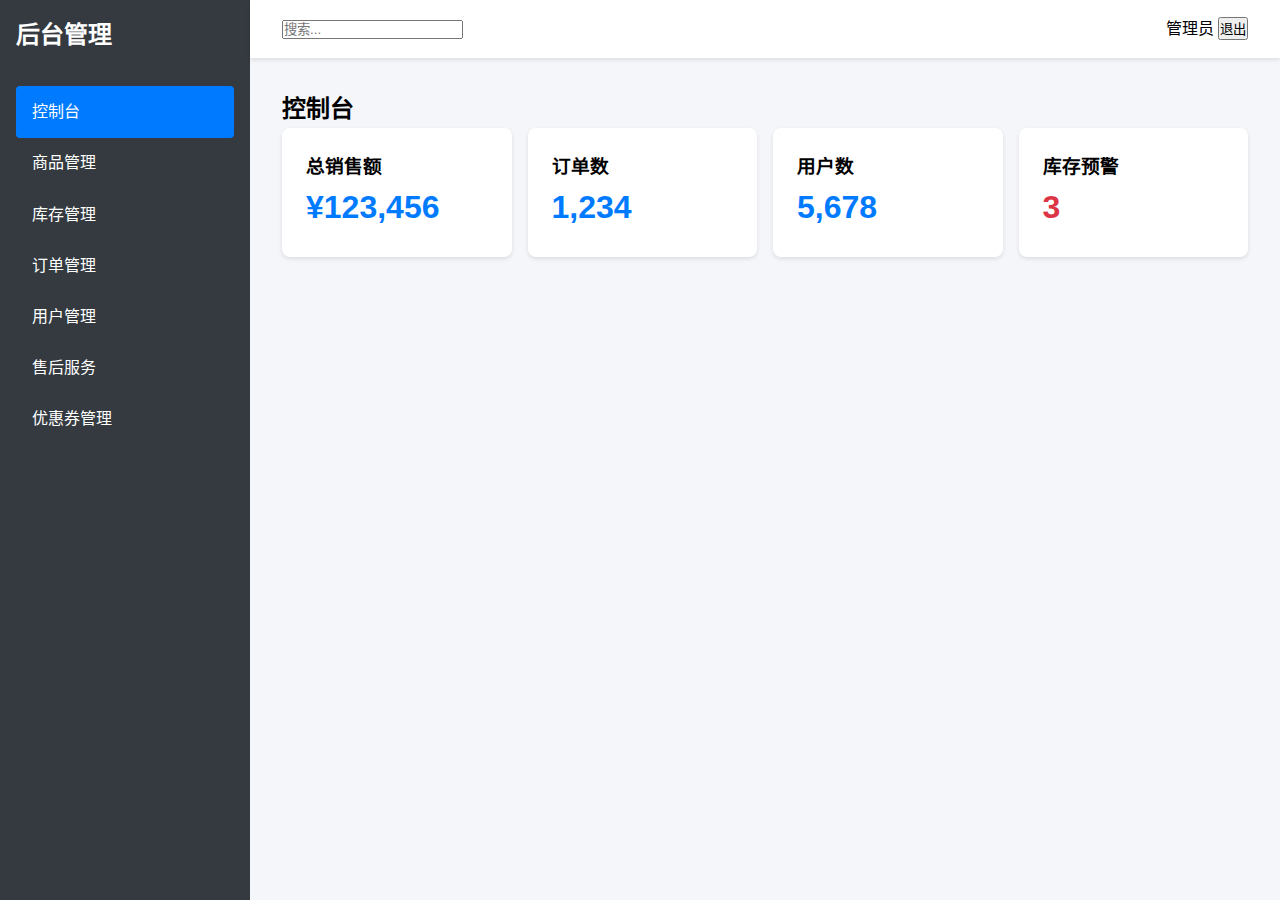
<file: 电商/admin.html>
<!DOCTYPE html>
<html lang="zh-CN">
<head>
    <meta charset="UTF-8">
    <meta name="viewport" content="width=device-width, initial-scale=1.0">
    <title>商城后台管理系统</title>
    <link rel="stylesheet" href="css/style.css">
    <link rel="stylesheet" href="css/admin.css">
</head>
<body class="admin-body">
    <div class="admin-container">
        <nav class="admin-sidebar">
            <div class="admin-logo">
                <h2>后台管理</h2>
            </div>
            <ul class="admin-menu">
                <li><a href="#dashboard" class="active">控制台</a></li>
                <li><a href="#products">商品管理</a></li>
                <li><a href="#inventory">库存管理</a></li>
                <li><a href="#orders">订单管理</a></li>
                <li><a href="#users">用户管理</a></li>
                <li><a href="#service">售后服务</a></li>
                <li><a href="#coupons">优惠券管理</a></li>
            </ul>
        </nav>
        
        <main class="admin-main">
            <header class="admin-header">
                <div class="admin-search">
                    <input type="text" placeholder="搜索...">
                </div>
                <div class="admin-user">
                    <span>管理员</span>
                    <button onclick="logout()">退出</button>
                </div>
            </header>

            <div class="admin-content">
                <section id="dashboard" class="admin-section">
                    <h2>控制台</h2>
                    <div class="dashboard-stats">
                        <div class="stat-card">
                            <h3>总销售额</h3>
                            <p class="stat-value">¥123,456</p>
                        </div>
                        <div class="stat-card">
                            <h3>订单数</h3>
                            <p class="stat-value">1,234</p>
                        </div>
                        <div class="stat-card">
                            <h3>用户数</h3>
                            <p class="stat-value">5,678</p>
                        </div>
                        <div class="stat-card">
                            <h3>库存预警</h3>
                            <p class="stat-value warning">3</p>
                        </div>
                    </div>
                </section>

                <section id="inventory" class="admin-section" style="display: none;">
                    <h2>库存管理</h2>
                    <div class="inventory-controls">
                        <button onclick="showAddInventoryModal()">添加库存</button>
                        <button onclick="exportInventory()">导出库存报表</button>
                    </div>
                    <table class="inventory-table">
                        <thead>
                            <tr>
                                <th>商品ID</th>
                                <th>商品名称</th>
                                <th>当前库存</th>
                                <th>预警阈值</th>
                                <th>状态</th>
                                <th>操作</th>
                            </tr>
                        </thead>
                        <tbody id="inventoryList">
                            <!-- 库存数据将通过 JavaScript 动态生成 -->
                        </tbody>
                    </table>
                </section>

                <section id="service" class="admin-section" style="display: none;">
                    <h2>售后服务管理</h2>
                    <div class="service-list">
                        <!-- 售后服务请求将通过 JavaScript 动态生成 -->
                    </div>
                </section>
            </div>
        </main>
    </div>

    <!-- 库存管理模态框 -->
    <div class="modal" id="inventoryModal">
        <div class="modal-content">
            <span class="close">&times;</span>
            <h2>调整库存</h2>
            <form id="inventoryForm">
                <select name="productId" required>
                    <!-- 商品选项将通过 JavaScript 动态生成 -->
                </select>
                <input type="number" name="quantity" placeholder="调整数量" required>
                <input type="number" name="threshold" placeholder="预警阈值" required>
                <button type="submit">保存</button>
            </form>
        </div>
    </div>

    <script src="js/admin.js"></script>
</body>
</html>
</file>
<file: 电商/css/style.css>
* {
    margin: 0;
    padding: 0;
    box-sizing: border-box;
}

body {
    font-family: Arial, sans-serif;
    line-height: 1.6;
}

.navbar {
    background-color: #333;
    color: white;
    padding: 1rem;
    display: flex;
    justify-content: space-between;
    align-items: center;
}

.nav-links a {
    color: white;
    text-decoration: none;
    margin-left: 1rem;
}

.nav-links a:hover {
    color: #ddd;
}

.hero {
    text-align: center;
    padding: 6rem 2rem;
    background: linear-gradient(135deg, #6366f1 0%, #a855f7 100%);
    color: white;
    position: relative;
    overflow: hidden;
}

.hero::before {
    content: '';
    position: absolute;
    top: 0;
    left: 0;
    right: 0;
    bottom: 0;
    background: url('path/to/pattern.svg') center/cover;
    opacity: 0.1;
    animation: float 20s linear infinite;
}

.hero h2 {
    font-size: 3rem;
    margin-bottom: 1rem;
    animation: slideUp 0.8s ease-out;
}

.hero p {
    font-size: 1.2rem;
    opacity: 0;
    animation: fadeIn 0.8s ease-out forwards;
    animation-delay: 0.3s;
}

.products {
    padding: 2rem;
}

.product-grid {
    display: grid;
    grid-template-columns: repeat(auto-fit, minmax(250px, 1fr));
    gap: 2rem;
    padding: 2rem;
}

.product-card {
    border: 1px solid #eee;
    padding: 1rem;
    text-align: center;
    border-radius: 12px;
    background: white;
    box-shadow: 0 4px 6px rgba(0, 0, 0, 0.1);
    transition: all 0.3s ease;
    animation: fadeIn 0.5s ease-out;
}

.product-card:hover {
    transform: translateY(-5px);
    box-shadow: 0 8px 15px rgba(0, 0, 0, 0.1);
}

.product-card img {
    max-width: 100%;
    height: auto;
    border-radius: 8px;
    transition: transform 0.3s ease;
}

.product-card:hover img {
    transform: scale(1.05);
}

.product-card button {
    background-color: #007bff;
    color: white;
    border: none;
    padding: 0.5rem 1rem;
    cursor: pointer;
    margin-top: 1rem;
}

footer {
    background-color: #333;
    color: white;
    text-align: center;
    padding: 1rem;
    position: fixed;
    bottom: 0;
    width: 100%;
}

/* 购物车样式 */
.cart-section {
    padding: 2rem;
    margin-bottom: 60px;
}

.cart-container {
    display: grid;
    grid-template-columns: 2fr 1fr;
    gap: 2rem;
    max-width: 1200px;
    margin: 0 auto;
}

.cart-items {
    background: #fff;
    padding: 1rem;
    border: 1px solid #ddd;
}

.cart-item {
    display: grid;
    grid-template-columns: auto 1fr auto;
    gap: 1rem;
    padding: 1rem;
    border-bottom: 1px solid #eee;
    align-items: center;
    animation: slideUp 0.3s ease-out;
}

.cart-item.removing {
    animation: slideOut 0.3s ease-out forwards;
}

@keyframes slideOut {
    to {
        transform: translateX(100%);
        opacity: 0;
    }
}

.cart-item img {
    width: 80px;
    height: 80px;
    object-fit: cover;
}

.cart-summary {
    background: #f8f9fa;
    padding: 1rem;
    border: 1px solid #ddd;
    position: sticky;
    top: 20px;
}

.checkout-btn {
    width: 100%;
    padding: 1rem;
    background: #28a745;
    color: white;
    border: none;
    border-radius: 4px;
    cursor: pointer;
    margin-top: 1rem;
}

/* 模态框样式 */
.modal {
    display: none;
    position: fixed;
    top: 0;
    left: 0;
    width: 100%;
    height: 100%;
    background: rgba(0,0,0,0.5);
    z-index: 1000;
}

.modal-content {
    background: white;
    padding: 2rem;
    width: 90%;
    max-width: 500px;
    margin: 50px auto;
    border-radius: 8px;
    animation: modalSlideIn 0.4s ease-out;
}

@keyframes modalSlideIn {
    from {
        transform: translateY(-100px);
        opacity: 0;
    }
    to {
        transform: translateY(0);
        opacity: 1;
    }
}

.modal input {
    width: 100%;
    padding: 0.8rem;
    margin: 0.5rem 0;
    border: 1px solid #ddd;
    border-radius: 4px;
}

.close {
    float: right;
    cursor: pointer;
    font-size: 1.5rem;
}

/* 响应式设计 */
@media (max-width: 768px) {
    .cart-container {
        grid-template-columns: 1fr;
    }
    
    .nav-links {
        display: none;
    }
    
    .nav-links.active {
        display: flex;
        flex-direction: column;
        position: absolute;
        top: 100%;
        left: 0;
        right: 0;
        background: #333;
        padding: 1rem;
    }
} 

/* 搜索框样式 */
.search-box {
    display: flex;
    gap: 0.5rem;
    margin: 0 2rem;
}

.search-box input {
    padding: 0.5rem;
    border: none;
    border-radius: 4px;
    width: 300px;
}

.search-box button {
    padding: 0.5rem 1rem;
    background: #007bff;
    color: white;
    border: none;
    border-radius: 4px;
    cursor: pointer;
}

/* 商品详情样式 */
.product-detail {
    max-width: 800px !important;
}

.product-detail-content {
    display: grid;
    grid-template-columns: 1fr 1fr;
    gap: 2rem;
}

.product-detail img {
    width: 100%;
    max-width: 400px;
    height: auto;
}

.product-info {
    padding: 1rem;
}

.product-info h2 {
    margin-bottom: 1rem;
}

.product-price {
    font-size: 1.5rem;
    color: #e44d26;
    margin: 1rem 0;
}

.product-description {
    margin: 1rem 0;
    line-height: 1.8;
}

.stock-info {
    color: #28a745;
    margin: 1rem 0;
}

.quantity-selector {
    display: flex;
    align-items: center;
    gap: 1rem;
    margin: 1rem 0;
}

.quantity-selector button {
    padding: 0.5rem 1rem;
    background: #f8f9fa;
    border: 1px solid #ddd;
    cursor: pointer;
}

.quantity-selector span {
    padding: 0.5rem 1rem;
}

/* 表单样式增强 */
.form-group {
    margin-bottom: 1rem;
}

.form-group label {
    display: block;
    margin-bottom: 0.5rem;
}

.error-message {
    color: #dc3545;
    font-size: 0.875rem;
    margin-top: 0.25rem;
}

/* 动画效果 */
.modal-content {
    animation: slideIn 0.3s ease-out;
}

@keyframes slideIn {
    from {
        transform: translateY(-100px);
        opacity: 0;
    }
    to {
        transform: translateY(0);
        opacity: 1;
    }
} 

/* 分类导航样式 */
.categories {
    padding: 1rem 2rem;
    background: #f8f9fa;
}

.category-list {
    display: flex;
    gap: 1rem;
    flex-wrap: wrap;
    margin: 1rem 0;
}

.category-btn {
    padding: 0.5rem 1.5rem;
    border: 1px solid #ddd;
    border-radius: 20px;
    background: white;
    cursor: pointer;
    transition: all 0.3s;
}

.category-btn.active {
    background: #007bff;
    color: white;
    border-color: #007bff;
}

/* 订单列表样式 */
.orders-section {
    padding: 2rem;
    margin-bottom: 60px;
}

.order-item {
    border: 1px solid #ddd;
    margin-bottom: 1rem;
    padding: 1rem;
    border-radius: 4px;
}

.order-header {
    display: flex;
    justify-content: space-between;
    border-bottom: 1px solid #eee;
    padding-bottom: 0.5rem;
    margin-bottom: 1rem;
}

.order-products {
    display: grid;
    gap: 1rem;
}

.order-product {
    display: grid;
    grid-template-columns: auto 1fr auto;
    gap: 1rem;
    align-items: center;
}

/* 评价系统样式 */
.rating {
    display: flex;
    gap: 0.5rem;
    margin: 1rem 0;
}

.star {
    font-size: 2rem;
    cursor: pointer;
    color: #ddd;
}

.star.active {
    color: #ffd700;
}

.reviews {
    margin-top: 2rem;
}

.review-item {
    border-bottom: 1px solid #eee;
    padding: 1rem 0;
}

.review-header {
    display: flex;
    justify-content: space-between;
    margin-bottom: 0.5rem;
}

.review-rating {
    color: #ffd700;
}

textarea {
    width: 100%;
    min-height: 100px;
    padding: 0.5rem;
    margin: 1rem 0;
    border: 1px solid #ddd;
    border-radius: 4px;
    resize: vertical;
}

/* 地址管理样式 */
.address-list {
    margin-bottom: 1rem;
}

.address-item {
    border: 1px solid #ddd;
    padding: 1rem;
    margin-bottom: 0.5rem;
    border-radius: 4px;
    position: relative;
}

.address-item.selected {
    border-color: #007bff;
    background: #f8f9fa;
}

.address-actions {
    position: absolute;
    right: 1rem;
    top: 1rem;
}

.add-address-btn {
    width: 100%;
    padding: 0.8rem;
    background: #28a745;
    color: white;
    border: none;
    border-radius: 4px;
    cursor: pointer;
    margin-bottom: 1rem;
}

/* 支付系统样式 */
.payment-methods {
    margin: 1rem 0;
}

.payment-options {
    display: grid;
    gap: 1rem;
    margin: 1rem 0;
}

.payment-options label {
    display: flex;
    align-items: center;
    gap: 0.5rem;
    padding: 1rem;
    border: 1px solid #ddd;
    border-radius: 4px;
    cursor: pointer;
}

.payment-options label:hover {
    background: #f8f9fa;
}

.payment-options input[type="radio"]:checked + span {
    color: #007bff;
    font-weight: bold;
}

.pay-btn {
    width: 100%;
    padding: 1rem;
    background: #007bff;
    color: white;
    border: none;
    border-radius: 4px;
    cursor: pointer;
    font-size: 1.1rem;
}

.order-info {
    background: #f8f9fa;
    padding: 1rem;
    border-radius: 4px;
    margin-bottom: 1rem;
}

.order-info-item {
    display: flex;
    justify-content: space-between;
    margin-bottom: 0.5rem;
}

/* 收藏按钮样式 */
.favorite-btn {
    background-color: #fff;
    color: #666;
    border: 1px solid #ddd;
    padding: 0.5rem 1rem;
    cursor: pointer;
    margin-right: 0.5rem;
    transition: all 0.3s;
}

.favorite-btn.active {
    background-color: #ff4d4d;
    color: white;
    border-color: #ff4d4d;
}

/* 收藏夹样式 */
.favorites-section {
    padding: 2rem;
    margin-bottom: 60px;
}

.favorites-grid {
    display: grid;
    grid-template-columns: repeat(auto-fit, minmax(250px, 1fr));
    gap: 2rem;
    padding: 2rem;
}

/* 优惠券输入框样式 */
.coupon-input {
    display: flex;
    gap: 0.5rem;
    margin: 1rem 0;
}

.coupon-input input {
    flex: 1;
    padding: 0.5rem;
    border: 1px solid #ddd;
    border-radius: 4px;
}

.coupon-input button {
    padding: 0.5rem 1rem;
    background: #666;
    color: white;
    border: none;
    border-radius: 4px;
    cursor: pointer;
}

.discount {
    color: #28a745;
    font-weight: bold;
}

.subtotal, .discount, .total {
    display: flex;
    justify-content: space-between;
    margin: 0.5rem 0;
}

.total {
    border-top: 1px solid #ddd;
    padding-top: 0.5rem;
    font-weight: bold;
    font-size: 1.1rem;
}

/* 添加全局动画效果 */
@keyframes fadeIn {
    from { opacity: 0; }
    to { opacity: 1; }
}

@keyframes slideUp {
    from { transform: translateY(20px); opacity: 0; }
    to { transform: translateY(0); opacity: 1; }
}

@keyframes pulse {
    0% { transform: scale(1); }
    50% { transform: scale(1.05); }
    100% { transform: scale(1); }
}

/* 更新按钮样式 */
.btn-primary, .btn-secondary, .checkout-btn {
    padding: 0.8rem 1.5rem;
    border: none;
    border-radius: 8px;
    font-weight: 600;
    cursor: pointer;
    transition: all 0.3s ease;
    position: relative;
    overflow: hidden;
}

.btn-primary::after, .btn-secondary::after, .checkout-btn::after {
    content: '';
    position: absolute;
    top: 50%;
    left: 50%;
    width: 0;
    height: 0;
    background: rgba(255, 255, 255, 0.2);
    border-radius: 50%;
    transform: translate(-50%, -50%);
    transition: width 0.6s ease, height 0.6s ease;
}

.btn-primary:hover::after, .btn-secondary:hover::after, .checkout-btn:hover::after {
    width: 300px;
    height: 300px;
}

/* 添加加载动画 */
.loading {
    display: inline-block;
    width: 20px;
    height: 20px;
    border: 2px solid #f3f3f3;
    border-top: 2px solid #3498db;
    border-radius: 50%;
    animation: spin 1s linear infinite;
}

@keyframes spin {
    0% { transform: rotate(0deg); }
    100% { transform: rotate(360deg); }
}

/* 添加通知提示动画 */
.toast {
    position: fixed;
    bottom: 20px;
    right: 20px;
    padding: 1rem 2rem;
    background: #333;
    color: white;
    border-radius: 8px;
    animation: slideIn 0.3s ease-out, fadeOut 0.3s ease-out 2.7s forwards;
    z-index: 1000;
}

@keyframes slideIn {
    from { transform: translateX(100%); }
    to { transform: translateX(0); }
}

@keyframes fadeOut {
    to { opacity: 0; }
}

/* 添加骨架屏加载效果 */
.skeleton {
    background: linear-gradient(90deg, #f0f0f0 25%, #e0e0e0 50%, #f0f0f0 75%);
    background-size: 200% 100%;
    animation: loading 1.5s infinite;
}

@keyframes loading {
    from { background-position: 200% 0; }
    to { background-position: -200% 0; }
}

/* 更新导航栏样式 */
.navbar {
    background: rgba(51, 51, 51, 0.95);
    backdrop-filter: blur(10px);
    position: sticky;
    top: 0;
    z-index: 100;
}

/* 添加滚动进度条 */
.progress-bar {
    position: fixed;
    top: 0;
    left: 0;
    height: 3px;
    background: linear-gradient(to right, #4caf50, #8bc34a);
    z-index: 1001;
}
</file>
<file: 电商/css/admin.css>
.admin-body {
    background: #f4f6f9;
}

.admin-container {
    display: grid;
    grid-template-columns: 250px 1fr;
    min-height: 100vh;
}

.admin-sidebar {
    background: #343a40;
    color: white;
    padding: 1rem;
}

.admin-menu {
    list-style: none;
    padding: 0;
    margin-top: 2rem;
}

.admin-menu a {
    color: #fff;
    text-decoration: none;
    padding: 0.8rem 1rem;
    display: block;
    transition: all 0.3s;
}

.admin-menu a:hover,
.admin-menu a.active {
    background: #007bff;
    border-radius: 4px;
}

.admin-header {
    background: white;
    padding: 1rem 2rem;
    display: flex;
    justify-content: space-between;
    align-items: center;
    box-shadow: 0 2px 4px rgba(0,0,0,0.1);
}

.admin-content {
    padding: 2rem;
}

.dashboard-stats {
    display: grid;
    grid-template-columns: repeat(auto-fit, minmax(200px, 1fr));
    gap: 1rem;
    margin-bottom: 2rem;
}

.stat-card {
    background: white;
    padding: 1.5rem;
    border-radius: 8px;
    box-shadow: 0 2px 4px rgba(0,0,0,0.1);
}

.stat-value {
    font-size: 2rem;
    font-weight: bold;
    color: #007bff;
}

.stat-value.warning {
    color: #dc3545;
}

.inventory-table {
    width: 100%;
    border-collapse: collapse;
    background: white;
    box-shadow: 0 2px 4px rgba(0,0,0,0.1);
}

.inventory-table th,
.inventory-table td {
    padding: 1rem;
    text-align: left;
    border-bottom: 1px solid #eee;
}

.inventory-controls {
    margin-bottom: 1rem;
}

.inventory-controls button {
    padding: 0.5rem 1rem;
    margin-right: 1rem;
}

.service-list {
    display: grid;
    gap: 1rem;
}

.service-item {
    background: white;
    padding: 1rem;
    border-radius: 4px;
    box-shadow: 0 2px 4px rgba(0,0,0,0.1);
}

@media (max-width: 768px) {
    .admin-container {
        grid-template-columns: 1fr;
    }

    .admin-sidebar {
        position: fixed;
        left: -250px;
        top: 0;
        bottom: 0;
        z-index: 1000;
        transition: all 0.3s;
    }

    .admin-sidebar.active {
        left: 0;
    }

    .dashboard-stats {
        grid-template-columns: 1fr;
    }
}

/* 批量操作样式 */
.batch-operations {
    background: white;
    padding: 1rem;
    margin-bottom: 1rem;
    border-radius: 4px;
    box-shadow: 0 2px 4px rgba(0,0,0,0.1);
}

.batch-selection {
    display: flex;
    align-items: center;
    gap: 1rem;
    margin-bottom: 1rem;
    padding-bottom: 1rem;
    border-bottom: 1px solid #eee;
}

.selection-count {
    color: #666;
    font-size: 0.9rem;
}

.batch-actions {
    display: grid;
    grid-template-columns: repeat(auto-fit, minmax(200px, 1fr));
    gap: 1rem;
}

.action-group {
    padding: 1rem;
    background: #f8f9fa;
    border-radius: 4px;
}

.action-group h4 {
    margin-bottom: 0.5rem;
    color: #333;
}

/* 按钮样式 */
.btn-primary {
    background: #007bff;
    color: white;
}

.btn-secondary {
    background: #6c757d;
    color: white;
}

.btn-success {
    background: #28a745;
    color: white;
}

.btn-warning {
    background: #ffc107;
    color: #000;
}

.btn-danger {
    background: #dc3545;
    color: white;
}

.btn-info {
    background: #17a2b8;
    color: white;
}

.batch-operations button {
    width: 100%;
    padding: 0.5rem;
    margin: 0.25rem 0;
    border: none;
    border-radius: 4px;
    cursor: pointer;
    transition: all 0.3s;
}

.batch-operations button:hover {
    opacity: 0.9;
}

.batch-operations button:disabled {
    opacity: 0.5;
    cursor: not-allowed;
}

/* 确认对话框样式 */
.confirmation-modal .modal-content {
    max-width: 400px;
}

.modal-actions {
    display: flex;
    justify-content: flex-end;
    gap: 1rem;
    margin-top: 1rem;
}

.import-label {
    display: block;
    text-align: center;
    cursor: pointer;
    padding: 0.5rem;
    margin: 0.25rem 0;
    border-radius: 4px;
}

/* 表单组样式 */
.form-group {
    margin-bottom: 1rem;
}

.form-group label {
    display: block;
    margin-bottom: 0.5rem;
}

.form-group input,
.form-group select {
    width: 100%;
    padding: 0.5rem;
    border: 1px solid #ddd;
    border-radius: 4px;
}

.form-group span {
    display: block;
    color: #666;
    font-size: 0.875rem;
    margin-top: 0.25rem;
}
</file>
